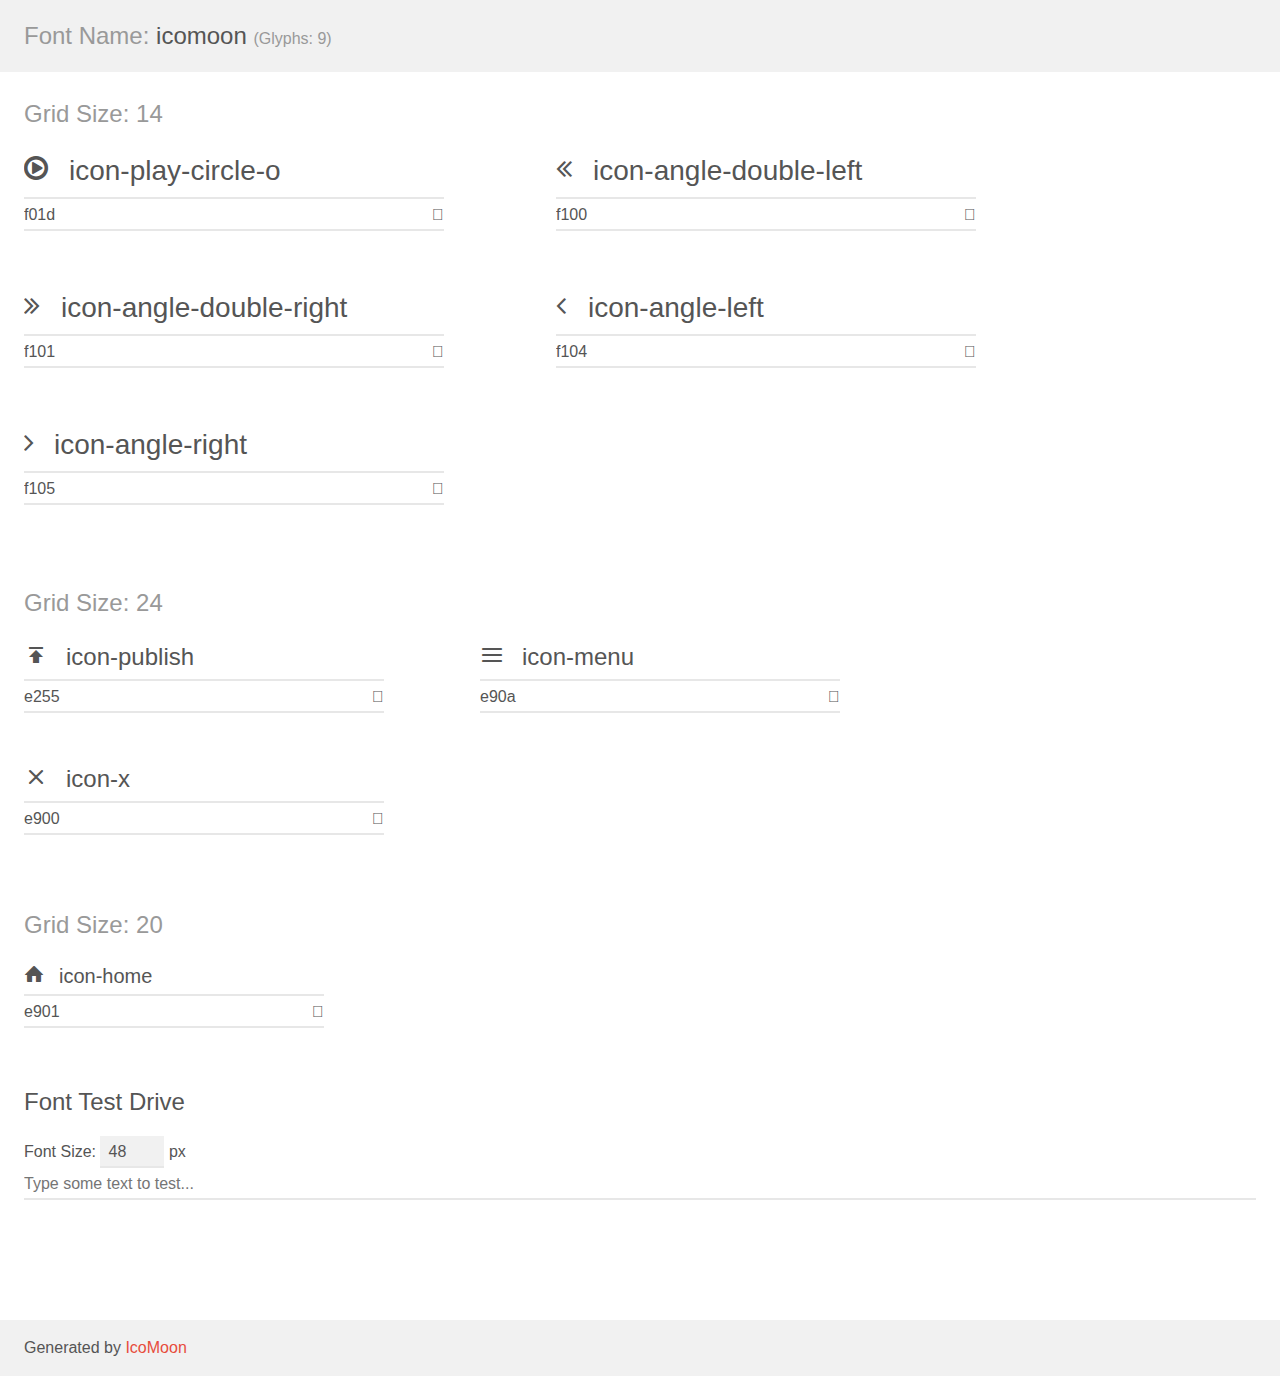
<file: font/icomoon/demo.html>
<!doctype html>
<html>
<head>
    <meta charset="utf-8">
    <title>IcoMoon Demo</title>
    <meta name="description" content="An Icon Font Generated By IcoMoon.io">
    <meta name="viewport" content="width=device-width, initial-scale=1">
    <link rel="stylesheet" href="demo-files/demo.css">
    <link rel="stylesheet" href="style.css"></head>
<body>
    <div class="bgc1 clearfix">
        <h1 class="mhmm mvm"><span class="fgc1">Font Name:</span> icomoon <small class="fgc1">(Glyphs:&nbsp;9)</small></h1>
    </div>
    <div class="clearfix mhl ptl">
        <h1 class="mvm mtn fgc1">Grid Size: 14</h1>
        <div class="glyph fs1">
            <div class="clearfix bshadow0 pbs">
                <span class="icon-play-circle-o">
                
                </span>
                <span class="mls"> icon-play-circle-o</span>
            </div>
            <fieldset class="fs0 size1of1 clearfix hidden-false">
                <input type="text" readonly value="f01d" class="unit size1of2" />
                <input type="text" maxlength="1" readonly value="&#xf01d;" class="unitRight size1of2 talign-right" />
            </fieldset>
            <div class="fs0 bshadow0 clearfix hidden-true">
                <span class="unit pvs fgc1">liga: </span>
                <input type="text" readonly value="" class="liga unitRight" />
            </div>
        </div>
        <div class="glyph fs1">
            <div class="clearfix bshadow0 pbs">
                <span class="icon-angle-double-left">
                
                </span>
                <span class="mls"> icon-angle-double-left</span>
            </div>
            <fieldset class="fs0 size1of1 clearfix hidden-false">
                <input type="text" readonly value="f100" class="unit size1of2" />
                <input type="text" maxlength="1" readonly value="&#xf100;" class="unitRight size1of2 talign-right" />
            </fieldset>
            <div class="fs0 bshadow0 clearfix hidden-true">
                <span class="unit pvs fgc1">liga: </span>
                <input type="text" readonly value="" class="liga unitRight" />
            </div>
        </div>
        <div class="glyph fs1">
            <div class="clearfix bshadow0 pbs">
                <span class="icon-angle-double-right">
                
                </span>
                <span class="mls"> icon-angle-double-right</span>
            </div>
            <fieldset class="fs0 size1of1 clearfix hidden-false">
                <input type="text" readonly value="f101" class="unit size1of2" />
                <input type="text" maxlength="1" readonly value="&#xf101;" class="unitRight size1of2 talign-right" />
            </fieldset>
            <div class="fs0 bshadow0 clearfix hidden-true">
                <span class="unit pvs fgc1">liga: </span>
                <input type="text" readonly value="" class="liga unitRight" />
            </div>
        </div>
        <div class="glyph fs1">
            <div class="clearfix bshadow0 pbs">
                <span class="icon-angle-left">
                
                </span>
                <span class="mls"> icon-angle-left</span>
            </div>
            <fieldset class="fs0 size1of1 clearfix hidden-false">
                <input type="text" readonly value="f104" class="unit size1of2" />
                <input type="text" maxlength="1" readonly value="&#xf104;" class="unitRight size1of2 talign-right" />
            </fieldset>
            <div class="fs0 bshadow0 clearfix hidden-true">
                <span class="unit pvs fgc1">liga: </span>
                <input type="text" readonly value="" class="liga unitRight" />
            </div>
        </div>
        <div class="glyph fs1">
            <div class="clearfix bshadow0 pbs">
                <span class="icon-angle-right">
                
                </span>
                <span class="mls"> icon-angle-right</span>
            </div>
            <fieldset class="fs0 size1of1 clearfix hidden-false">
                <input type="text" readonly value="f105" class="unit size1of2" />
                <input type="text" maxlength="1" readonly value="&#xf105;" class="unitRight size1of2 talign-right" />
            </fieldset>
            <div class="fs0 bshadow0 clearfix hidden-true">
                <span class="unit pvs fgc1">liga: </span>
                <input type="text" readonly value="" class="liga unitRight" />
            </div>
        </div>
    </div>
    <div class="clearfix mhl ptl">
        <h1 class="mvm mtn fgc1">Grid Size: 24</h1>
        <div class="glyph fs2">
            <div class="clearfix bshadow0 pbs">
                <span class="icon-publish">
                
                </span>
                <span class="mls"> icon-publish</span>
            </div>
            <fieldset class="fs0 size1of1 clearfix hidden-false">
                <input type="text" readonly value="e255" class="unit size1of2" />
                <input type="text" maxlength="1" readonly value="&#xe255;" class="unitRight size1of2 talign-right" />
            </fieldset>
            <div class="fs0 bshadow0 clearfix hidden-true">
                <span class="unit pvs fgc1">liga: </span>
                <input type="text" readonly value="publish" class="liga unitRight" />
            </div>
        </div>
        <div class="glyph fs2">
            <div class="clearfix bshadow0 pbs">
                <span class="icon-menu">
                
                </span>
                <span class="mls"> icon-menu</span>
            </div>
            <fieldset class="fs0 size1of1 clearfix hidden-false">
                <input type="text" readonly value="e90a" class="unit size1of2" />
                <input type="text" maxlength="1" readonly value="&#xe90a;" class="unitRight size1of2 talign-right" />
            </fieldset>
            <div class="fs0 bshadow0 clearfix hidden-true">
                <span class="unit pvs fgc1">liga: </span>
                <input type="text" readonly value="" class="liga unitRight" />
            </div>
        </div>
        <div class="glyph fs2">
            <div class="clearfix bshadow0 pbs">
                <span class="icon-x">
                
                </span>
                <span class="mls"> icon-x</span>
            </div>
            <fieldset class="fs0 size1of1 clearfix hidden-false">
                <input type="text" readonly value="e900" class="unit size1of2" />
                <input type="text" maxlength="1" readonly value="&#xe900;" class="unitRight size1of2 talign-right" />
            </fieldset>
            <div class="fs0 bshadow0 clearfix hidden-true">
                <span class="unit pvs fgc1">liga: </span>
                <input type="text" readonly value="" class="liga unitRight" />
            </div>
        </div>
    </div>
    <div class="clearfix mhl ptl">
        <h1 class="mvm mtn fgc1">Grid Size: 20</h1>
        <div class="glyph fs3">
            <div class="clearfix bshadow0 pbs">
                <span class="icon-home">
                
                </span>
                <span class="mls"> icon-home</span>
            </div>
            <fieldset class="fs0 size1of1 clearfix hidden-false">
                <input type="text" readonly value="e901" class="unit size1of2" />
                <input type="text" maxlength="1" readonly value="&#xe901;" class="unitRight size1of2 talign-right" />
            </fieldset>
            <div class="fs0 bshadow0 clearfix hidden-true">
                <span class="unit pvs fgc1">liga: </span>
                <input type="text" readonly value="" class="liga unitRight" />
            </div>
        </div>
    </div>

    <!--[if gt IE 8]><!-->
    <div class="mhl clearfix mbl">
        <h1>Font Test Drive</h1>
        <label>
            Font Size: <input id="fontSize" type="number" class="textbox0 mbm"
            min="8" value="48" />
            px
        </label>
        <input id="testText" type="text" class="phl size1of1 mvl"
        placeholder="Type some text to test..." value=""/>
        <div id="testDrive" class="icon-">&nbsp;
        </div>
    </div>
    <!--<![endif]-->
    <div class="bgc1 clearfix">
        <p class="mhl">Generated by <a href="https://icomoon.io/app">IcoMoon</a></p>
    </div>

    <script src="demo-files/demo.js"></script>
</body>
</html>
</file>
<file: font/icomoon/demo-files/demo.css>
body {
  padding: 0;
  margin: 0;
  font-family: sans-serif;
  font-size: 1em;
  line-height: 1.5;
  color: #555;
  background: #fff;
}
h1 {
  font-size: 1.5em;
  font-weight: normal;
}
small {
  font-size: .66666667em;
}
a {
  color: #e74c3c;
  text-decoration: none;
}
a:hover, a:focus {
  box-shadow: 0 1px #e74c3c;
}
.bshadow0, input {
  box-shadow: inset 0 -2px #e7e7e7;
}
input:hover {
  box-shadow: inset 0 -2px #ccc;
}
input, fieldset {
  font-family: sans-serif;
  font-size: 1em;
  margin: 0;
  padding: 0;
  border: 0;
}
input {
  color: inherit;
  line-height: 1.5;
  height: 1.5em;
  padding: .25em 0;
}
input:focus {
  outline: none;
  box-shadow: inset 0 -2px #449fdb;
}
.glyph {
  font-size: 16px;
  width: 15em;
  padding-bottom: 1em;
  margin-right: 4em;
  margin-bottom: 1em;
  float: left;
  overflow: hidden;
}
.liga {
  width: 80%;
  width: calc(100% - 2.5em);
}
.talign-right {
  text-align: right;
}
.talign-center {
  text-align: center;
}
.bgc1 {
  background: #f1f1f1;
}
.fgc1 {
  color: #999;
}
.fgc0 {
  color: #000;
}
p {
  margin-top: 1em;
  margin-bottom: 1em;
}
.mvm {
  margin-top: .75em;
  margin-bottom: .75em;
}
.mtn {
  margin-top: 0;
}
.mtl, .mal {
  margin-top: 1.5em;
}
.mbl, .mal {
  margin-bottom: 1.5em;
}
.mal, .mhl {
  margin-left: 1.5em;
  margin-right: 1.5em;
}
.mhmm {
  margin-left: 1em;
  margin-right: 1em;
}
.mls {
  margin-left: .25em;
}
.ptl {
  padding-top: 1.5em;
}
.pbs, .pvs {
  padding-bottom: .25em;
}
.pvs, .pts {
  padding-top: .25em;
}
.unit {
  float: left;
}
.unitRight {
  float: right;
}
.size1of2 {
  width: 50%;
}
.size1of1 {
  width: 100%;
}
.clearfix:before, .clearfix:after {
  content: " ";
  display: table;
}
.clearfix:after {
  clear: both;
}
.hidden-true {
  display: none;
}
.textbox0 {
  width: 3em;
  background: #f1f1f1;
  padding: .25em .5em;
  line-height: 1.5;
  height: 1.5em;
}
#testDrive {
  display: block;
  padding-top: 24px;
  line-height: 1.5;
}
.fs0 {
  font-size: 16px;
}
.fs1 {
  font-size: 28px;
}
.fs2 {
  font-size: 24px;
}
.fs3 {
  font-size: 20px;
}
</file>
<file: font/icomoon/style.css>
@font-face {
  font-family: 'icomoon';
  src:  url('fonts/icomoon.eot?isa28j');
  src:  url('fonts/icomoon.eot?isa28j#iefix') format('embedded-opentype'),
    url('fonts/icomoon.ttf?isa28j') format('truetype'),
    url('fonts/icomoon.woff?isa28j') format('woff'),
    url('fonts/icomoon.svg?isa28j#icomoon') format('svg');
  font-weight: normal;
  font-style: normal;
}

[class^="icon-"], [class*=" icon-"] {
  /* use !important to prevent issues with browser extensions that change fonts */
  font-family: 'icomoon' !important;
  speak: none;
  font-style: normal;
  font-weight: normal;
  font-variant: normal;
  text-transform: none;
  line-height: 1;

  /* Better Font Rendering =========== */
  -webkit-font-smoothing: antialiased;
  -moz-osx-font-smoothing: grayscale;
}

.icon-play-circle-o:before {
  content: "\f01d";
}
.icon-angle-double-left:before {
  content: "\f100";
}
.icon-angle-double-right:before {
  content: "\f101";
}
.icon-angle-left:before {
  content: "\f104";
}
.icon-angle-right:before {
  content: "\f105";
}
.icon-publish:before {
  content: "\e255";
}
.icon-menu:before {
  content: "\e90a";
}
.icon-x:before {
  content: "\e900";
}
.icon-home:before {
  content: "\e901";
}
</file>
